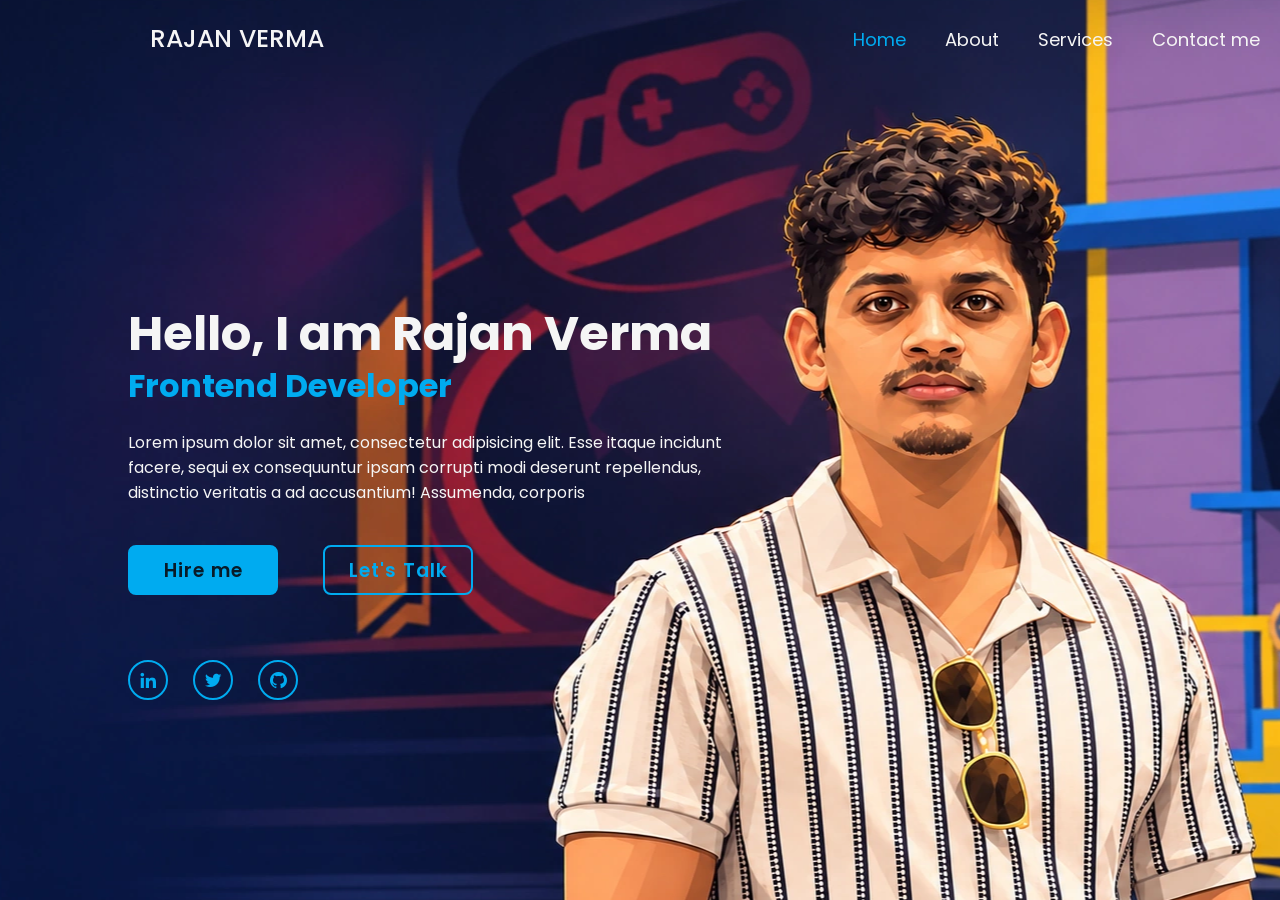
<file: portfolio.html>
<!doctype html>
<html lang="en">
  <head>
    <meta charset="UTF-8" />
    <meta name="viewport" content="width=device-width, initial-scale=1.0" />
    <title>My Portfolio</title>
    <link rel="stylesheet" href="portfolio.css" />
    <link
      rel="stylesheet"
      href="https://unpkg.com/boxicons@2.1.4/css/boxicons.min.css"
    />
  </head>

  <body>
    <header class="header">
      <a href="#" class="logo">RAJAN VERMA</a>
      <nav class="navbar">
        <a href="#" class="active">Home</a>
        <a href="#">About</a>
        <a href="#">Services</a>
        <a href="#">Contact me</a>
      </nav>
    </header>

    <section class="home">
      <div class="home-content">
        <h1>Hello, I am Rajan Verma</h1>
        <h3>Frontend Developer</h3>
        <p>
          Lorem ipsum dolor sit amet, consectetur adipisicing elit. Esse itaque
          incidunt facere, sequi ex consequuntur ipsam corrupti modi deserunt
          repellendus, distinctio veritatis a ad accusantium! Assumenda,
          corporis
        </p>
        <div class="btn-box">
          <a href="#" class="hire-me">Hire me</a>
          <a href="#">Let's Talk</a>
        </div>
      </div>
      <div class="home-sci">
        <a href="https://www.linkedin.com/in/rajanverma03/" target="_blank"
          ><i class="bx bxl-linkedin"></i
        ></a>
        <a href="https://x.com/rajanverma94280" target="_blank"
          ><i class="bx bxl-twitter"></i
        ></a>
        <a href="https://github.com/TARJANVERMA" target="_blank"
          ><i class="bx bxl-github"></i
        ></a>
      </div>
    </section>
  </body>
</html>
</file>
<file: portfolio.css>
@import url("https://fonts.googleapis.com/css2?family=Poppins:ital,wght@0,100;0,200;0,300;0,400;0,500;0,600;0,700;0,800;0,900;1,100;1,200;1,300;1,400;1,500;1,600;1,700;1,800;1,900&display=swap");

* {
  margin: 0;
  padding: 0;
  box-sizing: border-box;
  font-family: "poppins", sans-serif;
}

body {
  /* background: #081b29; */
  color: whitesmoke;
}
.header {
  position: fixed;
  top: 0;
  left: 0;
  width: 100%;
  padding: 20px;
  background-color: transparent;
  display: flex;
  justify-content: space-between;
  align-items: center;
  z-index: 100;
}

.logo {
  position: relative;
  margin-left: 130px;
  font-size: 25px;
  color: whitesmoke;
  text-decoration: none;
  font-weight: 500;
}
.navbar a {
  font-size: 18px;
  color: whitesmoke;
  text-decoration: none;
  font-weight: 600px;
  margin-left: 35px;
  transition: 0.3s;
}
.navbar a:hover,
.navbar a.active {
  color: #00abf0;
}
.home {
  height: 100vh;
  background: url(background.webp) 75% no-repeat ;
  display: flex;
  align-items: center;
  padding: 0 10%;
}
.home-content {
  max-width: 600px;
}
.home-content h1 {
  font-size: 48px;
  font-weight: 700;
  line-height: 1.2;
}
.home-content h3 {
  font-size: 32px;
  font-weight: 700;
  color: #00abf0;
}
.home-content p {
  font-size: 16px;
  margin: 20px 0px 40px;
}
.home-content .btn-box {
  display: flex;
  justify-content: space-between;
  width: 345px;
  height: 50px;
}
.btn-box a {
  position: relative;
  display: inline-flex;
  justify-content: center;
  align-items: center;
  width: 150px;
  height: 100%;
  background: #00abf0;
  border: 2px solid #00abf0;
  border-radius: 8px;
  font-size: 19px;
  color: #081b29;
  text-decoration: none;
  font-weight: 600;
  letter-spacing: 1px;
  z-index: 1;
  overflow: hidden;
  transition: 0.5s;
}
.btn-box a:hover {
  color: #00abf0;
}
.btn-box a:nth-child(2) {
  background: transparent;
  color: #00abf0;
}
.btn-box a:nth-child(2):hover {
  color: #081b29;
}
.btn-box a:nth-child(2)::before {
  background: #00abf0;
}
.btn-box a::before {
  content: "";
  position: absolute;
  top: 0;
  left: 0;
  width: 0;
  height: 100%;
  background: #081b29;
  z-index: -1;
  transition: 0.5s;
}
.btn-box a:hover::before {
  width: 100%;
}
.home-sci {
  position: absolute;
  bottom: 200px;
  width: 170px;
  display: flex;
  justify-content: space-between;
}
.home-sci a {
  position: relative;
  display: inline-flex;
  justify-content: center;
  align-items: center;
  width: 40px;
  height: 40px;
  background: transparent;
  border: 2px solid #00abf0;
  border-radius: 50%;
  font-size: 20px;
  color: #00abf0;
  text-decoration: none;
  z-index: 1;
  overflow: hidden;
  transition: 0.5s;
}
.home-sci a:hover {
  color: #081b29;
}
.home-sci a::before {
  content: "";
  position: absolute;
  top: 0;
  left: 0;
  width: 0;
  height: 100%;
  background: #00abf0;
  z-index: -1;
  transition: 0.5s;
}
.home-sci a:hover:before {
  width: 100%;
}
</file>
